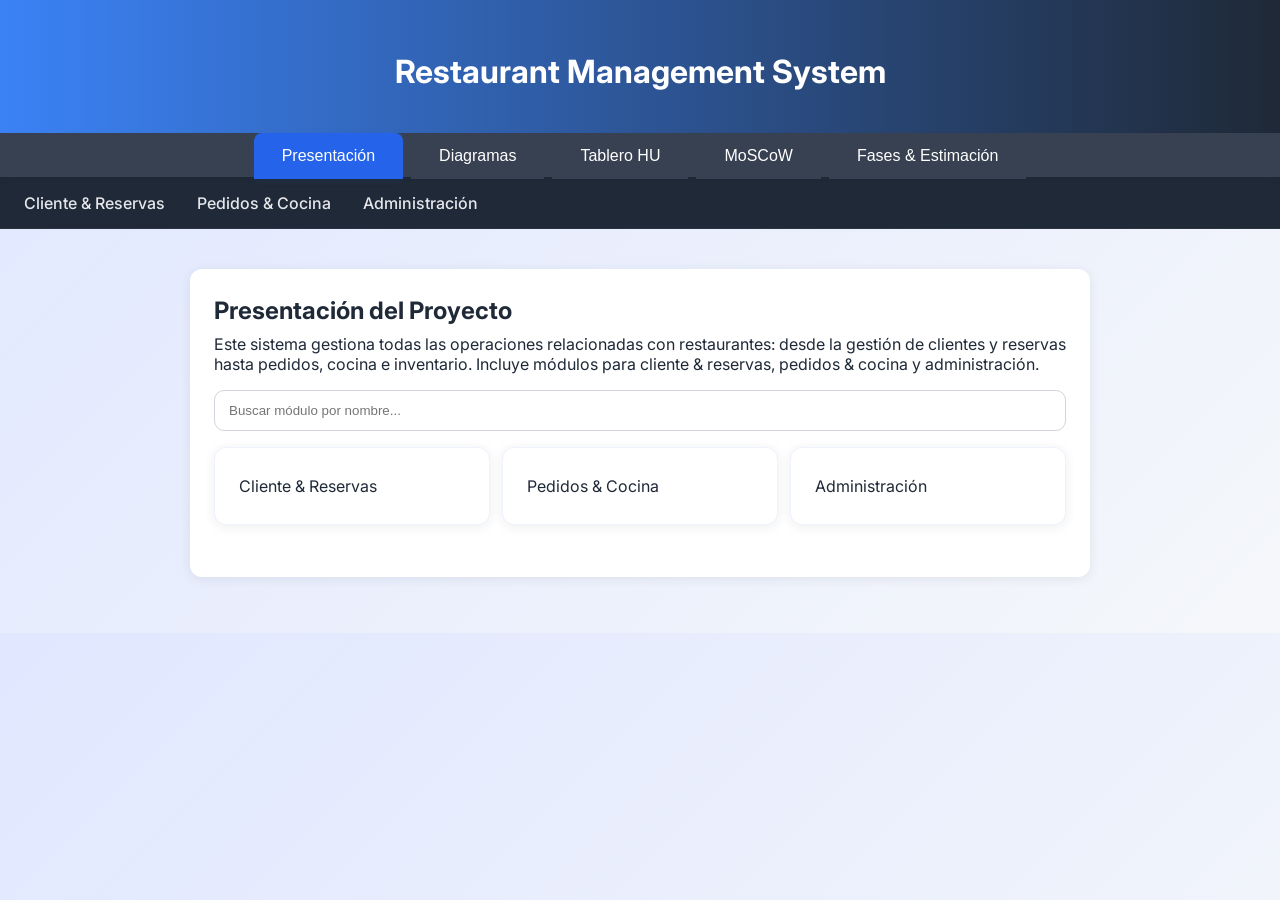
<file: Documentation_restaurant/index.html>
<!DOCTYPE html>
<html lang="es">
<head>
  <meta charset="UTF-8">
  <meta name="viewport" content="width=device-width, initial-scale=1.0">
  <title>Restaurant Management System – Proyecto</title>
  <link rel="stylesheet" href="asset/css/estilos.css">
  <script>
    function openTab(evt, tabName, skipHash) {
      var i, sections, buttons;
      sections = document.querySelectorAll('section');
      for (i = 0; i < sections.length; i++) {
        sections[i].classList.remove('active');
      }
      buttons = document.querySelectorAll('nav[role="tablist"] button');
      for (i = 0; i < buttons.length; i++) {
        buttons[i].classList.remove('active');
        buttons[i].setAttribute('aria-selected', 'false');
      }
      var targetSection = document.getElementById(tabName);
      if (targetSection) targetSection.classList.add('active');
      if (evt && evt.currentTarget) {
        evt.currentTarget.classList.add('active');
        evt.currentTarget.setAttribute('aria-selected', 'true');
      }
      if (!skipHash) {
        try { location.hash = tabName; } catch (e) {}
      }
    }
    function openSubTab(elmnt, contentId) {
      var i, contents, buttons;
      contents = document.getElementsByClassName('subcontent');
      for (i = 0; i < contents.length; i++) {
        contents[i].classList.remove('active');
      }
      buttons = elmnt.parentElement.querySelectorAll('button');
      for (i = 0; i < buttons.length; i++) {
        buttons[i].classList.remove('active');
      }
      document.getElementById(contentId).classList.add('active');
      elmnt.classList.add('active');
    }

    document.addEventListener('DOMContentLoaded', function() {
      // Initialize tabs from hash
      var initial = (location.hash || '').replace('#','') || 'presentation';
      var initialBtn = document.querySelector("nav button[data-tab='"+initial+"']") || document.querySelector('nav button');
      if (initialBtn) {
        openTab({currentTarget: initialBtn}, initialBtn.getAttribute('data-tab') || 'presentation', true);
      }

      // Filter modules by search
      var search = document.getElementById('moduleSearch');
      if (search) {
        var items = Array.prototype.slice.call(document.querySelectorAll('.modules-grid a.card'));
        search.addEventListener('input', function(){
          var q = (search.value || '').toLowerCase().trim();
          items.forEach(function(el){
            var text = el.textContent.toLowerCase();
            el.style.display = text.indexOf(q) > -1 ? '' : 'none';
          });
        });
      }
    });
  </script>
</head>
<body>
<header>
  <h1>Restaurant Management System</h1>
</header>
<nav role="tablist" aria-label="Navegación de secciones">
  <button role="tab" aria-controls="presentation" aria-selected="true" class="active" data-tab="presentation" onclick="openTab(event, 'presentation')">Presentación</button>
  <button role="tab" aria-controls="diagrams" aria-selected="false" data-tab="diagrams" onclick="openTab(event, 'diagrams')">Diagramas</button>
  <button role="tab" aria-controls="hu" aria-selected="false" data-tab="hu" onclick="openTab(event, 'hu')">Tablero HU</button>
  <button role="tab" aria-controls="moscow" aria-selected="false" data-tab="moscow" onclick="openTab(event, 'moscow')">MoSCoW</button>
  <button role="tab" aria-controls="phases" aria-selected="false" data-tab="phases" onclick="openTab(event, 'phases')">Fases & Estimación</button>
</nav>
<div class="module-nav" aria-label="Módulos del sistema">
  <a href="cliente_reservas/cliente_reservas.html" class="nav-link">Cliente & Reservas</a>
  <a href="pedidos_cocina/pedidos_cocina.html" class="nav-link">Pedidos & Cocina</a>
  <a href="administracion/administracion.html" class="nav-link">Administración</a>
</div>
<section id="presentation" class="active">
  <div class="card" style="margin-top: 8px;">
    <h2 style="margin-top:0">Presentación del Proyecto</h2>
    <p>Este sistema gestiona todas las operaciones relacionadas con restaurantes: desde la gestión de clientes y reservas hasta pedidos, cocina e inventario. Incluye módulos para cliente & reservas, pedidos & cocina y administración.</p>
    <div class="searchbar">
      <input id="moduleSearch" type="search" placeholder="Buscar módulo por nombre..." aria-label="Buscar módulo">
    </div>
    <div class="modules-grid">
      <a href='cliente_reservas/cliente_reservas.html' class="card">Cliente & Reservas</a>
      <a href='pedidos_cocina/pedidos_cocina.html' class="card">Pedidos & Cocina</a>
      <a href='administracion/administracion.html' class="card">Administración</a>
    </div>
  </div>
</section>
<section id="diagrams">
  <h2>Diagramas</h2>
  <div class="subtabs">
    <button class='active' onclick="openSubTab(this,'diagram-content-0')">Package Diagram</button><button class='' onclick="openSubTab(this,'diagram-content-1')">Class Diagram</button><button class='' onclick="openSubTab(this,'diagram-content-2')">Sequence Diagram</button><button class='' onclick="openSubTab(this,'diagram-content-3')">Use Case Diagram</button>
  </div>

    <div id="diagram-content-0" class="subcontent active">
      <h3>Package Diagram</h3>
      <img src="asset/doc/proyecto/package/package.png" alt="Package Diagram" style="max-width:100%;height:auto; border:1px solid #e5e7eb;">
      <h4>PlantUML Source</h4>
      <pre><code>@startuml
title Restaurant Management System – Package Diagram

package "Cliente & Reservas" {
  class cliente
  class mesa
  class reserva
}

package "Pedidos & Cocina" {
  class pedido
  class detalle_pedido
  class plato
  class ingrediente
  class plato_ingrediente
}

package "Administración" {
  class empleado
  class proveedor
  class inventario
}

@enduml
</code></pre>
    </div>

    <div id="diagram-content-1" class="subcontent ">
      <h3>Class Diagram</h3>
      <img src="asset/doc/proyecto/class/class.png" alt="Class Diagram" style="max-width:100%;height:auto; border:1px solid #e5e7eb;">
      <h4>PlantUML Source</h4>
      <pre><code>@startuml
title Restaurant Management System – Class Diagram

class cliente {
  + id
  + first_name
  + last_name
  + phone
  + email
  + address
  + birth_date
}

class mesa {
  + id
  + code
  + capacity
  + location
}

class reserva {
  + id
  + code
  + cliente_id
  + mesa_id
  + reservation_date
  + reservation_time
  + number_of_people
  + special_request
}

class pedido {
  + id
  + code
  + cliente_id
  + mesa_id
  + order_date
  + status
  + total
}

class detalle_pedido {
  + id
  + pedido_id
  + plato_id
  + quantity
  + price
}

class plato {
  + id
  + code
  + name
  + description
  + price
  + preparation_time
}

class ingrediente {
  + id
  + code
  + name
  + unit
  + stock
  + min_stock
  + max_stock
}

class plato_ingrediente {
  + id
  + plato_id
  + ingrediente_id
  + quantity_required
}

class empleado {
  + id
  + first_name
  + last_name
  + document_number
  + role
  + phone
  + email
  + hire_date
  + salary
}

class proveedor {
  + id
  + name
  + contact_name
  + phone
  + email
  + address
}

class inventario {
  + id
  + ingrediente_id
  + current_stock
  + last_updated
}

' Relationships
cliente "1" -- "many" reserva
mesa "1" -- "many" reserva
cliente "1" -- "many" pedido
mesa "1" -- "many" pedido
pedido "1" -- "many" detalle_pedido
plato "1" -- "many" detalle_pedido
plato "1" -- "many" plato_ingrediente
ingrediente "1" -- "many" plato_ingrediente
ingrediente "1" -- "many" inventario
@enduml
</code></pre>
    </div>

    <div id="diagram-content-2" class="subcontent ">
      <h3>Sequence Diagram</h3>
      <img src="asset/doc/proyecto/secuence/secuence.png" alt="Sequence Diagram" style="max-width:100%;height:auto; border:1px solid #e5e7eb;">
      <h4>PlantUML Source</h4>
      <pre><code>@startuml
title Restaurant Order Process – Sequence Diagram

actor Cliente
participant "Administrador" as Admin
participant "Pedido" as Pedido
participant "Cocina" as Cocina
participant "Inventario" as Inventario

Cliente -> Admin : Solicitar reserva
Admin -> Reserva : Crear reserva
Reserva --> Admin : Reserva confirmada
Admin --> Cliente : Confirmación de reserva

Cliente -> Admin : Hacer pedido
Admin -> Pedido : Crear pedido
Pedido -> Inventario : Verificar stock
Inventario --> Pedido : Stock disponible
Pedido -> Cocina : Enviar a preparación
Cocina --> Pedido : Pedido listo
Pedido --> Admin : Pedido completado
Admin --> Cliente : Entregar pedido

@enduml
</code></pre>
    </div>

    <div id="diagram-content-3" class="subcontent ">
      <h3>Use Case Diagram</h3>
      <img src="asset/doc/proyecto/use_case/use_case.png" alt="Use Case Diagram" style="max-width:100%;height:auto; border:1px solid #e5e7eb;">
      <h4>PlantUML Source</h4>
      <pre><code>
@startuml
left to right direction
skinparam packageStyle rectangle
skinparam usecase {
  BackgroundColor White
  BorderColor #1f2937
  ArrowColor #4b5563
}
skinparam ActorStyle awesome

title Restaurant Management System – Use Case Diagram

actor "Cliente" as Cliente
actor "Administrador" as Admin

package "Cliente & Reservas" {
  (Reservar Mesa) as UC_Reserva
  (Consultar Reserva) as UC_Consulta
}

package "Pedidos & Cocina" {
  (Hacer Pedido) as UC_Pedido
  (Preparar Plato) as UC_Preparar
  (Controlar Stock) as UC_Stock
}

package "Administración" {
  (Gestionar Empleados) as UC_Empleados
  (Gestionar Proveedores) as UC_Proveedores
  (Actualizar Inventario) as UC_Inventario
}

Cliente --> UC_Reserva
Cliente --> UC_Consulta
Cliente --> UC_Pedido

Admin --> UC_Preparar
Admin --> UC_Stock
Admin --> UC_Empleados
Admin --> UC_Proveedores
Admin --> UC_Inventario

@enduml
</code></pre>
    </div>

</section>
<section id="hu">
  <h2>Tablero de Historias de Usuario (HU)</h2>

    <details>
      <summary>Cliente & Reservas</summary>
      <div>
        <ul>
          <li>Como Administrador quiero gestionar clientes para capturar información personal y contactar.</li><li>Como Administrador quiero administrar mesas para controlar capacidad y ubicación en el restaurante.</li><li>Como Administrador quiero gestionar reservas para organizar la ocupación y evitar conflictos.</li>
        </ul>
      </div>
    </details>

    <details>
      <summary>Pedidos & Cocina</summary>
      <div>
        <ul>
          <li>Como Administrador quiero gestionar pedidos para procesar órdenes de clientes.</li><li>Como Administrador quiero administrar detalles de pedidos para desglosar platos y cantidades.</li><li>Como Administrador quiero gestionar platos para definir menú y precios.</li><li>Como Administrador quiero controlar ingredientes para gestionar stock y recetas.</li><li>Como Administrador quiero asociar ingredientes a platos para calcular requerimientos.</li>
        </ul>
      </div>
    </details>

    <details>
      <summary>Administración</summary>
      <div>
        <ul>
          <li>Como Administrador quiero gestionar empleados para controlar personal y roles.</li><li>Como Administrador quiero administrar proveedores para gestionar suministros.</li><li>Como Administrador quiero controlar inventario para mantener stock de ingredientes.</li>
        </ul>
      </div>
    </details>

</section>
<section id="moscow">
  <h2>Priorización MoSCoW</h2>
  <h3>Must</h3><ul><li>Como Administrador quiero gestionar clientes para capturar información personal y contactar.</li><li>Como Administrador quiero administrar mesas para controlar capacidad y ubicación en el restaurante.</li><li>Como Administrador quiero gestionar reservas para organizar la ocupación y evitar conflictos.</li><li>Como Administrador quiero gestionar pedidos para procesar órdenes de clientes.</li><li>Como Administrador quiero administrar detalles de pedidos para desglosar platos y cantidades.</li><li>Como Administrador quiero gestionar platos para definir menú y precios.</li></ul><h3>Should</h3><ul><li>Como Administrador quiero controlar ingredientes para gestionar stock y recetas.</li><li>Como Administrador quiero asociar ingredientes a platos para calcular requerimientos.</li><li>Como Administrador quiero gestionar empleados para controlar personal y roles.</li></ul><h3>Could</h3><ul><li>Como Administrador quiero administrar proveedores para gestionar suministros.</li><li>Como Administrador quiero controlar inventario para mantener stock de ingredientes.</li></ul><h3>Wont</h3><ul></ul>
</section>
<section id="phases">
  <h2>Fases y Estimación</h2>
  <table class="phase-table">
    <thead><tr><th>Fase</th><th>Historias de Usuario</th><th>Estimación (hrs)</th><th>Avance (%)</th></tr></thead>
    <tbody>
    <tr><td>Phase 1</td><td><ul><li>Como Administrador quiero gestionar clientes para capturar información personal y contactar.</li><li>Como Administrador quiero administrar mesas para controlar capacidad y ubicación en el restaurante.</li><li>Como Administrador quiero gestionar reservas para organizar la ocupación y evitar conflictos.</li><li>Como Administrador quiero gestionar pedidos para procesar órdenes de clientes.</li><li>Como Administrador quiero administrar detalles de pedidos para desglosar platos y cantidades.</li><li>Como Administrador quiero gestionar platos para definir menú y precios.</li></ul></td><td></td><td></td></tr><tr><td>Phase 2</td><td><ul><li>Como Administrador quiero controlar ingredientes para gestionar stock y recetas.</li><li>Como Administrador quiero asociar ingredientes a platos para calcular requerimientos.</li><li>Como Administrador quiero gestionar empleados para controlar personal y roles.</li></ul></td><td></td><td></td></tr><tr><td>Phase 3</td><td><ul><li>Como Administrador quiero administrar proveedores para gestionar suministros.</li><li>Como Administrador quiero controlar inventario para mantener stock de ingredientes.</li></ul></td><td></td><td></td></tr>
    </tbody>
  </table>
</section>
</body>
</html>
</file>
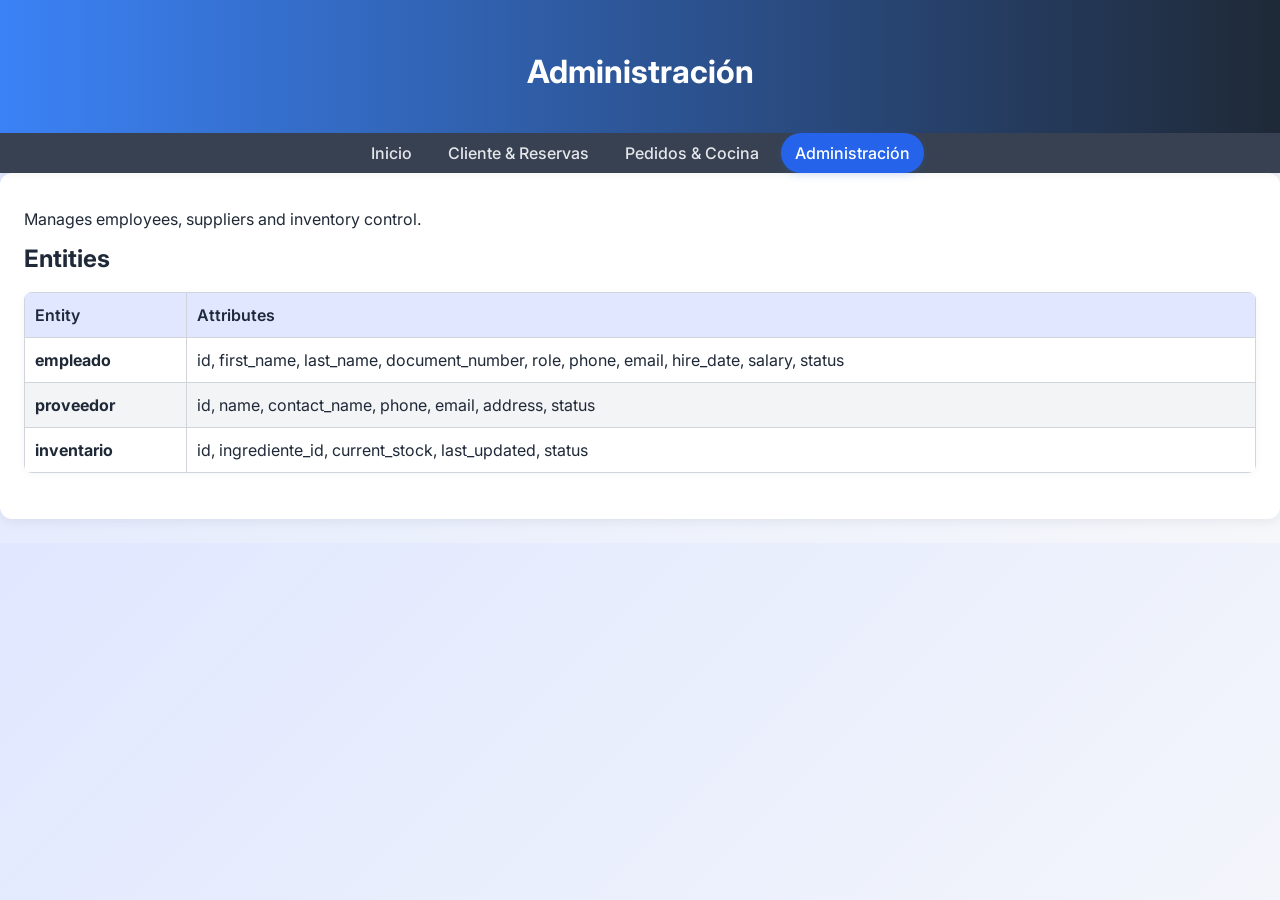
<file: Documentation_restaurant/administracion/administracion.html>
<!DOCTYPE html>
<html lang="es">
<head>
  <meta charset="UTF-8">
  <meta name="viewport" content="width=device-width, initial-scale=1.0">
  <title>Administración – Restaurant Management System</title>
  <link rel="stylesheet" href="../asset/css/estilos.css">
</head>
<body>
<header>
  <h1>Administración</h1>
</header>
<nav>
  <a href="../index.html" class="nav-link">Inicio</a>
  <a href="../cliente_reservas/cliente_reservas.html" class="nav-link">Cliente & Reservas</a>
  <a href="../pedidos_cocina/pedidos_cocina.html" class="nav-link">Pedidos & Cocina</a>
  <a href="administracion.html" class="nav-link active">Administración</a>
</nav>
<main>
  <div class="card">
    <p>Manages employees, suppliers and inventory control.</p>
    <h2>Entities</h2>
    <table>
      <thead><tr><th>Entity</th><th>Attributes</th></tr></thead>
      <tbody>
      <tr><td><strong>empleado</strong></td><td>id, first_name, last_name, document_number, role, phone, email, hire_date, salary, status</td></tr>
      <tr><td><strong>proveedor</strong></td><td>id, name, contact_name, phone, email, address, status</td></tr>
      <tr><td><strong>inventario</strong></td><td>id, ingrediente_id, current_stock, last_updated, status</td></tr>
      </tbody>
    </table>
  </div>
</main>
</body>
</html>
</file>
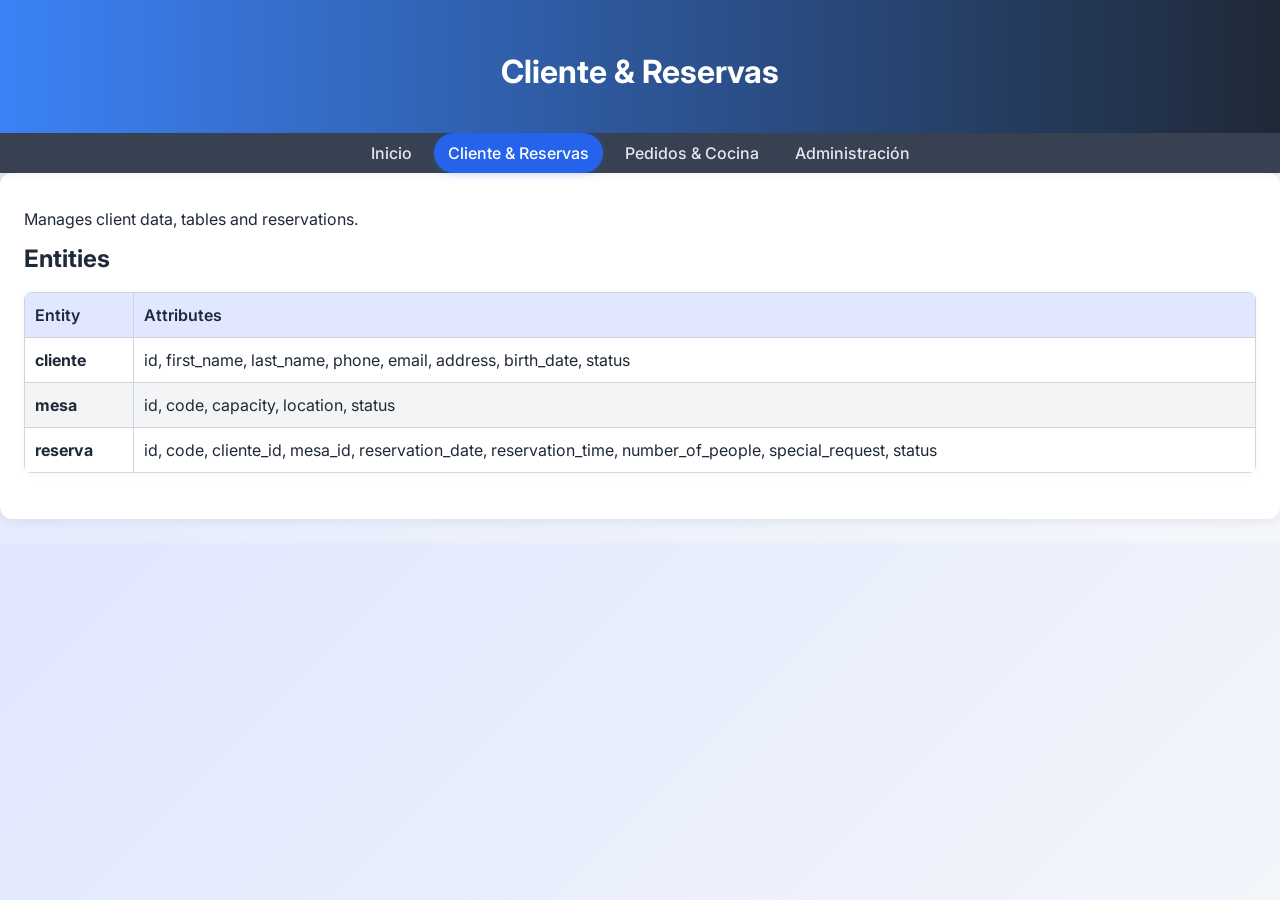
<file: Documentation_restaurant/cliente_reservas/cliente_reservas.html>
<!DOCTYPE html>
<html lang="es">
<head>
  <meta charset="UTF-8">
  <meta name="viewport" content="width=device-width, initial-scale=1.0">
  <title>Cliente & Reservas – Restaurant Management System</title>
  <link rel="stylesheet" href="../asset/css/estilos.css">
</head>
<body>
<header>
  <h1>Cliente & Reservas</h1>
</header>
<nav>
  <a href="../index.html" class="nav-link">Inicio</a>
  <a href="cliente_reservas.html" class="nav-link active">Cliente & Reservas</a>
  <a href="../pedidos_cocina/pedidos_cocina.html" class="nav-link">Pedidos & Cocina</a>
  <a href="../administracion/administracion.html" class="nav-link">Administración</a>
</nav>
<main>
  <div class="card">
    <p>Manages client data, tables and reservations.</p>
    <h2>Entities</h2>
    <table>
      <thead><tr><th>Entity</th><th>Attributes</th></tr></thead>
      <tbody>
      <tr><td><strong>cliente</strong></td><td>id, first_name, last_name, phone, email, address, birth_date, status</td></tr>
      <tr><td><strong>mesa</strong></td><td>id, code, capacity, location, status</td></tr>
      <tr><td><strong>reserva</strong></td><td>id, code, cliente_id, mesa_id, reservation_date, reservation_time, number_of_people, special_request, status</td></tr>
      </tbody>
    </table>
  </div>
</main>
</body>
</html>
</file>
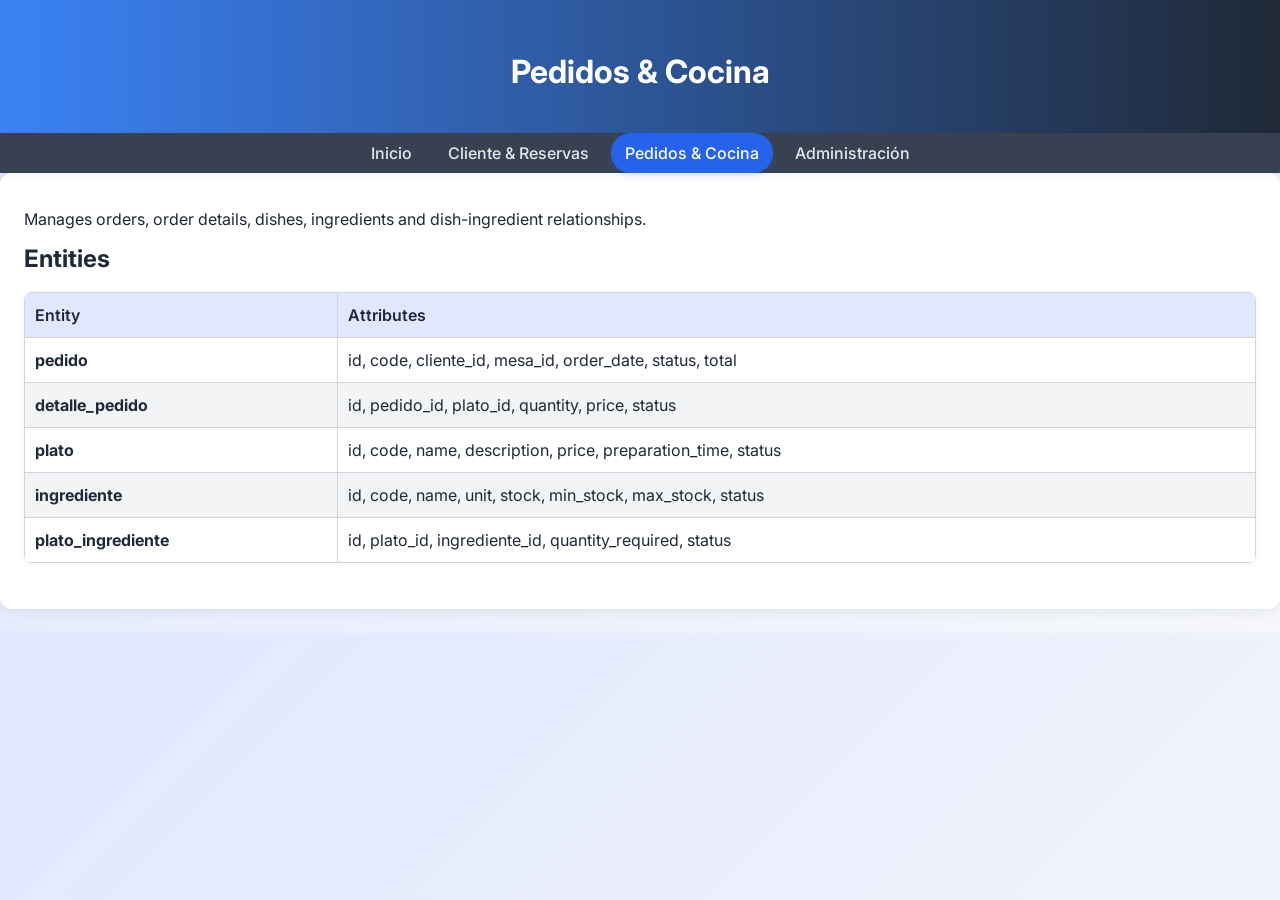
<file: Documentation_restaurant/pedidos_cocina/pedidos_cocina.html>
<!DOCTYPE html>
<html lang="es">
<head>
  <meta charset="UTF-8">
  <meta name="viewport" content="width=device-width, initial-scale=1.0">
  <title>Pedidos & Cocina – Restaurant Management System</title>
  <link rel="stylesheet" href="../asset/css/estilos.css">
</head>
<body>
<header>
  <h1>Pedidos & Cocina</h1>
</header>
<nav>
  <a href="../index.html" class="nav-link">Inicio</a>
  <a href="../cliente_reservas/cliente_reservas.html" class="nav-link">Cliente & Reservas</a>
  <a href="pedidos_cocina.html" class="nav-link active">Pedidos & Cocina</a>
  <a href="../administracion/administracion.html" class="nav-link">Administración</a>
</nav>
<main>
  <div class="card">
    <p>Manages orders, order details, dishes, ingredients and dish-ingredient relationships.</p>
    <h2>Entities</h2>
    <table>
      <thead><tr><th>Entity</th><th>Attributes</th></tr></thead>
      <tbody>
      <tr><td><strong>pedido</strong></td><td>id, code, cliente_id, mesa_id, order_date, status, total</td></tr>
      <tr><td><strong>detalle_pedido</strong></td><td>id, pedido_id, plato_id, quantity, price, status</td></tr>
      <tr><td><strong>plato</strong></td><td>id, code, name, description, price, preparation_time, status</td></tr>
      <tr><td><strong>ingrediente</strong></td><td>id, code, name, unit, stock, min_stock, max_stock, status</td></tr>
      <tr><td><strong>plato_ingrediente</strong></td><td>id, plato_id, ingrediente_id, quantity_required, status</td></tr>
      </tbody>
    </table>
  </div>
</main>
</body>
</html>
</file>
<file: Documentation_restaurant/asset/css/estilos.css>
@import url('https://fonts.googleapis.com/css2?family=Inter:wght@400;500;600;700&display=swap');

/* Main styles for Restaurant Management System project */
body {
  font-family: 'Inter', 'Segoe UI', Arial, sans-serif;
  margin: 0;
  padding: 0;
  background: linear-gradient(135deg, #e0e7ff 0%, #f5f7fa 100%);
  color: #1f2937;
}

/* Global links */
a { color: #2563eb; text-decoration: none; }
a:hover { text-decoration: underline; }
a:visited { color: #1d4ed8; }
header {
  padding: 32px 20px 20px 20px;
  background: linear-gradient(90deg, #3b82f6 0%, #1f2937 100%);
  color: #fff;
  text-align: center;
  box-shadow: 0 2px 8px rgba(31,41,55,0.08);
}
nav {
  display: flex;
  flex-wrap: wrap;
  background-color: #374151;
  box-shadow: 0 2px 8px rgba(31,41,55,0.05);
  justify-content: center;
  gap: 8px;
  position: sticky;
  top: 0;
  z-index: 50;
}
nav button {
  background-color: #374151;
  border: none;
  color: #fff;
  padding: 14px 28px;
  cursor: pointer;
  font-size: 1rem;
  border-radius: 8px 8px 0 0;
  transition: background 0.2s, box-shadow 0.2s;
  margin-bottom: -2px;
  font-weight: 500;
}
nav button:hover,
nav button.active {
  background-color: #2563eb;
  box-shadow: 0 2px 8px rgba(59,130,246,0.08);
}

/* Anchor links inside nav (module navigation on all pages) */
nav a.nav-link {
  color: #e5e7eb;
  text-decoration: none;
  padding: 10px 14px;
  border-radius: 20px;
  transition: background 0.2s, color 0.2s, box-shadow 0.2s;
  display: inline-flex;
  align-items: center;
  gap: 8px;
  font-weight: 500;
}
nav a.nav-link:hover {
  background: rgba(255,255,255,0.12);
  color: #fff;
}
nav a.nav-link.active {
  background: #2563eb;
  color: #fff;
  box-shadow: 0 2px 8px rgba(59,130,246,0.18);
}
nav a.nav-link:visited { color: #e5e7eb; }

/* Secondary, scrollable modules bar for index */
.module-nav {
  background: #1f2937;
  display: flex;
  gap: 8px;
  padding: 8px 12px;
  overflow-x: auto;
  white-space: nowrap;
  box-shadow: inset 0 -1px 0 rgba(255,255,255,0.05);
  position: sticky;
  top: 56px;
  z-index: 40;
}
.module-nav::-webkit-scrollbar {
  height: 6px;
}
.module-nav::-webkit-scrollbar-thumb {
  background: #64748b;
  border-radius: 8px;
}

/* Links in module bar */
.module-nav a.nav-link {
  color: #e5e7eb;
  text-decoration: none;
  padding: 8px 12px;
  border-radius: 16px;
  transition: background 0.2s, color 0.2s, box-shadow 0.2s;
  display: inline-flex;
  align-items: center;
  gap: 8px;
  font-weight: 500;
}
.module-nav a.nav-link:hover { background: rgba(255,255,255,0.12); color: #fff; }
.module-nav a.nav-link.active { background: #2563eb; color: #fff; box-shadow: 0 2px 8px rgba(59,130,246,0.18); }
.module-nav a.nav-link:visited { color: #e5e7eb; }
section {
  display: none;
  padding: 32px 16px;
  max-width: 900px;
  margin: 0 auto;
}
section.active {
  display: block;
}
/* Sub tabs */
/* Sub tabs */
.subtabs {
  display: flex;
  border-bottom: 2px solid #e5e7eb;
  margin-top: 10px;
  gap: 4px;
}
.subtabs button {
  background-color: #f3f4f6;
  border: none;
  padding: 12px 20px;
  cursor: pointer;
  font-size: 1rem;
  border-radius: 8px 8px 0 0;
  font-weight: 500;
  transition: background 0.2s, border-bottom 0.2s;
}
.subtabs button.active {
  background-color: #fff;
  border-bottom: 3px solid #3b82f6;
}
.subcontent {
  display: none;
  padding: 24px;
  background-color: #fff;
  border: 1px solid #e5e7eb;
  border-top: none;
  border-radius: 0 0 12px 12px;
  box-shadow: 0 2px 8px rgba(31,41,55,0.04);
}
.subcontent.active {
  display: block;
}
/* Tables */
table {
  border-collapse: collapse;
  width: 100%;
  margin: 18px 0;
  background: #fff;
  border-radius: 8px;
  overflow: hidden;
  box-shadow: 0 2px 8px rgba(31,41,55,0.04);
}
/* Code blocks */
pre {
  background: #0b1220;
  color: #e2e8f0;
  padding: 16px;
  border-radius: 10px;
  overflow: auto;
  border: 1px solid #1f2937;
}
code { font-family: ui-monospace, SFMono-Regular, Menlo, Monaco, Consolas, 'Liberation Mono', 'Courier New', monospace; }

/* Images */
img { max-width: 100%; height: auto; border-radius: 10px; }
table th, table td {
  border: 1px solid #d1d5db;
  padding: 12px 10px;
  text-align: left;
}
table th {
  background-color: #e0e7ff;
  color: #1e293b;
  font-weight: 600;
}
table tr:nth-child(even) td {
  background-color: #f3f4f6;
}
/* Collapsible sections for HU */
details {
  margin-bottom: 16px;
  border: 1px solid #e5e7eb;
  border-radius: 8px;
  background-color: #fff;
  box-shadow: 0 2px 8px rgba(31,41,55,0.04);
}
details summary {
  cursor: pointer;
  padding: 14px 18px;
  font-weight: 600;
  background-color: #f3f4f6;
  border-radius: 8px 8px 0 0;
}
details div {
  padding: 14px 28px;
}
/* Phase table */
.phase-table {
  width: 100%;
  border-collapse: collapse;
  margin-top: 18px;
  background: #fff;
  border-radius: 8px;
  overflow: hidden;
  box-shadow: 0 2px 8px rgba(31,41,55,0.04);
}
.phase-table th,
.phase-table td {
  border: 1px solid #d1d5db;
  padding: 12px 10px;
}
.phase-table th {
  background-color: #e0e7ff;
  color: #1e293b;
  font-weight: 600;
}
.phase-table tr:nth-child(even) td {
  background-color: #f3f4f6;
}
/* Card style for sections */
.card {
  background: #fff;
  border-radius: 12px;
  box-shadow: 0 2px 12px rgba(31,41,55,0.08);
  padding: 28px 24px;
  margin-bottom: 24px;
}

/* Clickable card links */
a.card {
  display: block;
  color: inherit;
  text-decoration: none;
  transition: transform .15s ease, box-shadow .2s ease, border-color .2s ease;
  border: 1px solid #eef2ff;
}
a.card:visited { color: inherit; }
a.card:hover {
  transform: translateY(-2px);
  box-shadow: 0 8px 22px rgba(31,41,55,0.12);
  border-color: #c7d2fe;
}

/* Simple search */
.searchbar {
  display: flex;
  align-items: center;
  gap: 8px;
  margin: 8px 0 16px;
}
.searchbar input[type="search"] {
  flex: 1;
  padding: 12px 14px;
  border-radius: 10px;
  border: 1px solid #d1d5db;
  background: #fff;
  outline: none;
}
.searchbar input[type="search"]:focus {
  border-color: #2563eb;
  box-shadow: 0 0 0 3px rgba(37,99,235,0.15);
}

/* Responsive grid for modules */
.modules-grid {
  display: grid;
  grid-template-columns: repeat(auto-fit, minmax(200px, 1fr));
  gap: 12px;
}

/* Headings spacing */
h1, h2, h3 {
  line-height: 1.2;
}
h2 { margin: 0 0 8px; }
p { margin: 8px 0 16px; }

/* Responsive design */
@media (max-width: 700px) {
  header {
    font-size: 1.1rem;
    padding: 18px 8px 12px 8px;
  }
  nav button {
    padding: 10px 12px;
    font-size: 0.95rem;
  }
  section {
    padding: 18px 4px;
  }
  .subtabs button {
    padding: 8px 10px;
    font-size: 0.95rem;
  }
  .subcontent {
    padding: 12px;
  }
  .card {
    padding: 14px 8px;
  }
  table th, table td, .phase-table th, .phase-table td {
    padding: 8px 4px;
  }
}
</file>
